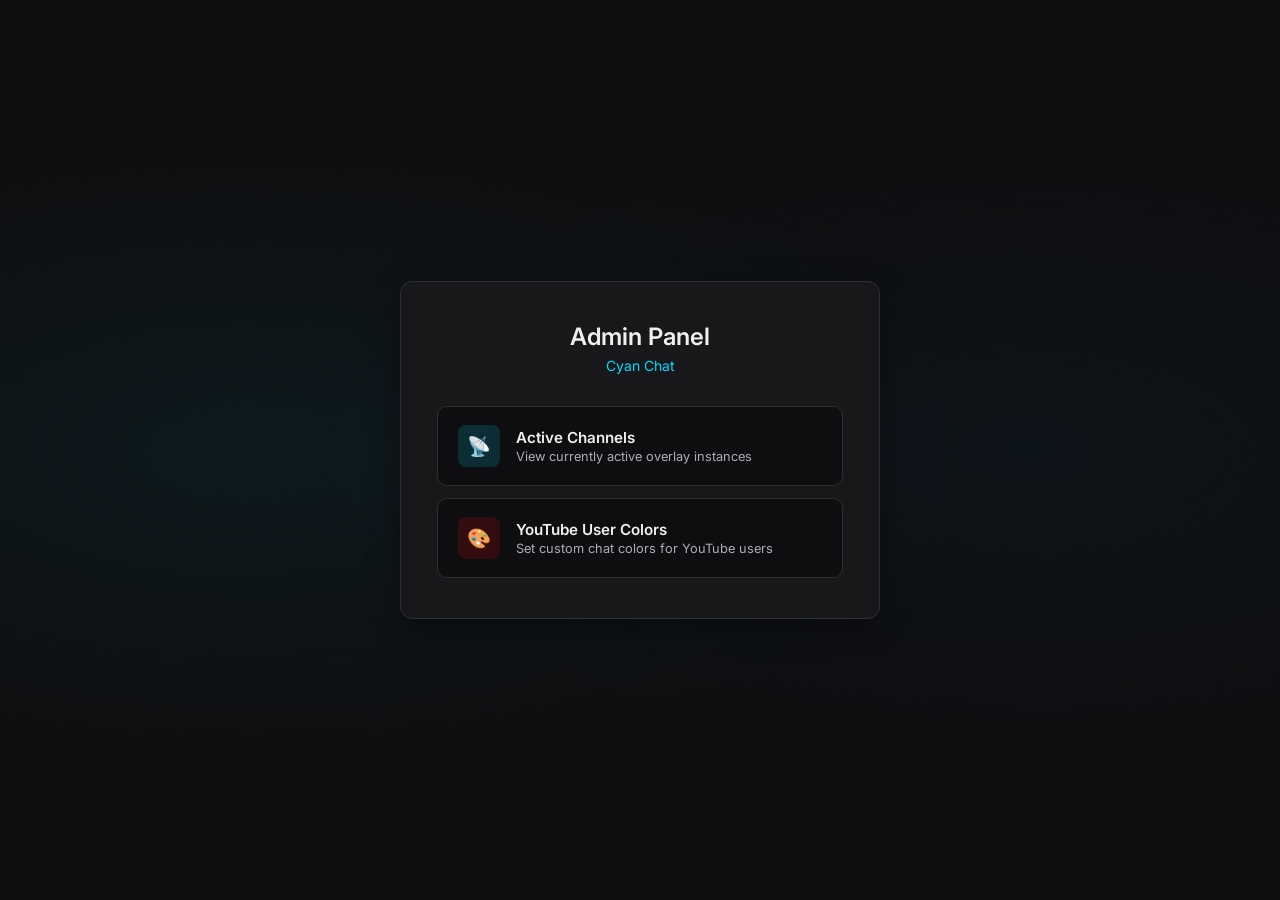
<file: admin-hub.html>
<!DOCTYPE html>
<html lang="en" style="color-scheme: dark;">

<head>
    <meta charset="UTF-8">
    <meta name="viewport" content="width=device-width, initial-scale=1.0">
    <title>Admin - Cyan Chat</title>
    <link rel="icon" type="image/webp" href="https://meow.catt.ing/r/8G9soV.webp?compress=false">
    <link href="https://fonts.googleapis.com/css2?family=Inter:wght@300;400;500;600;700&display=swap" rel="stylesheet">
    <style>
        *,
        *::before,
        *::after {
            box-sizing: border-box;
            margin: 0;
            padding: 0;
        }

        body {
            font-family: 'Inter', -apple-system, BlinkMacSystemFont, sans-serif;
            background-color: #0e0e10;
            color: #efeff1;
            min-height: 100vh;
            display: flex;
            justify-content: center;
            align-items: center;
            padding: 32px 16px;
            background-image:
                radial-gradient(ellipse at 20% 50%, rgba(0, 217, 255, 0.06) 0%, transparent 50%),
                radial-gradient(ellipse at 80% 50%, rgba(0, 170, 255, 0.04) 0%, transparent 50%);
        }

        .container {
            background: #18181b;
            border: 1px solid #2f2f35;
            border-radius: 12px;
            padding: 40px 36px;
            width: 100%;
            max-width: 480px;
            box-shadow: 0 8px 32px rgba(0, 0, 0, 0.4);
        }

        h1 {
            font-size: 1.5rem;
            font-weight: 600;
            color: #efeff1;
            text-align: center;
            margin-bottom: 6px;
        }

        .subtitle {
            text-align: center;
            color: #adadb8;
            font-size: 0.875rem;
            margin-bottom: 32px;
        }

        .brand {
            color: #00d9ff;
        }

        .nav-grid {
            display: flex;
            flex-direction: column;
            gap: 12px;
        }

        .nav-card {
            display: flex;
            align-items: center;
            gap: 16px;
            padding: 18px 20px;
            background: #0e0e10;
            border: 1px solid #2f2f35;
            border-radius: 10px;
            text-decoration: none;
            color: #efeff1;
            transition: border-color 0.2s, background 0.2s, transform 0.1s;
        }

        .nav-card:hover {
            border-color: #00d9ff;
            background: #1f1f23;
        }

        .nav-card:active {
            transform: scale(0.99);
        }

        .nav-icon {
            width: 42px;
            height: 42px;
            border-radius: 8px;
            display: flex;
            align-items: center;
            justify-content: center;
            font-size: 1.2rem;
            flex-shrink: 0;
        }

        .nav-icon.channels {
            background: rgba(0, 217, 255, 0.15);
            color: #00d9ff;
        }

        .nav-icon.ytcolors {
            background: rgba(255, 0, 0, 0.15);
            color: #ff4444;
        }

        .nav-text h2 {
            font-size: 0.95rem;
            font-weight: 600;
            margin-bottom: 2px;
        }

        .nav-text p {
            font-size: 0.8rem;
            color: #adadb8;
        }
    </style>
</head>

<body>
    <div class="container">
        <h1>Admin Panel</h1>
        <p class="subtitle"><span class="brand">Cyan Chat</span></p>

        <div class="nav-grid">
            <a href="/admin/active" class="nav-card" data-page="active">
                <div class="nav-icon channels">📡</div>
                <div class="nav-text">
                    <h2>Active Channels</h2>
                    <p>View currently active overlay instances</p>
                </div>
            </a>
            <a href="/admin/yt-colors" class="nav-card" data-page="yt-colors">
                <div class="nav-icon ytcolors">🎨</div>
                <div class="nav-text">
                    <h2>YouTube User Colors</h2>
                    <p>Set custom chat colors for YouTube users</p>
                </div>
            </a>
        </div>
    </div>

    <script>
        // Store password and forward to sub-pages via form POST
        var password = "{{.Password}}";

        document.querySelectorAll('.nav-card').forEach(function (card) {
            card.addEventListener('click', function (e) {
                e.preventDefault();
                var href = this.getAttribute('href');
                var form = document.createElement('form');
                form.method = 'POST';
                form.action = href;
                var input = document.createElement('input');
                input.type = 'hidden';
                input.name = 'password';
                input.value = password;
                form.appendChild(input);
                document.body.appendChild(form);
                form.submit();
            });
        });
    </script>
</body>

</html>
</file>
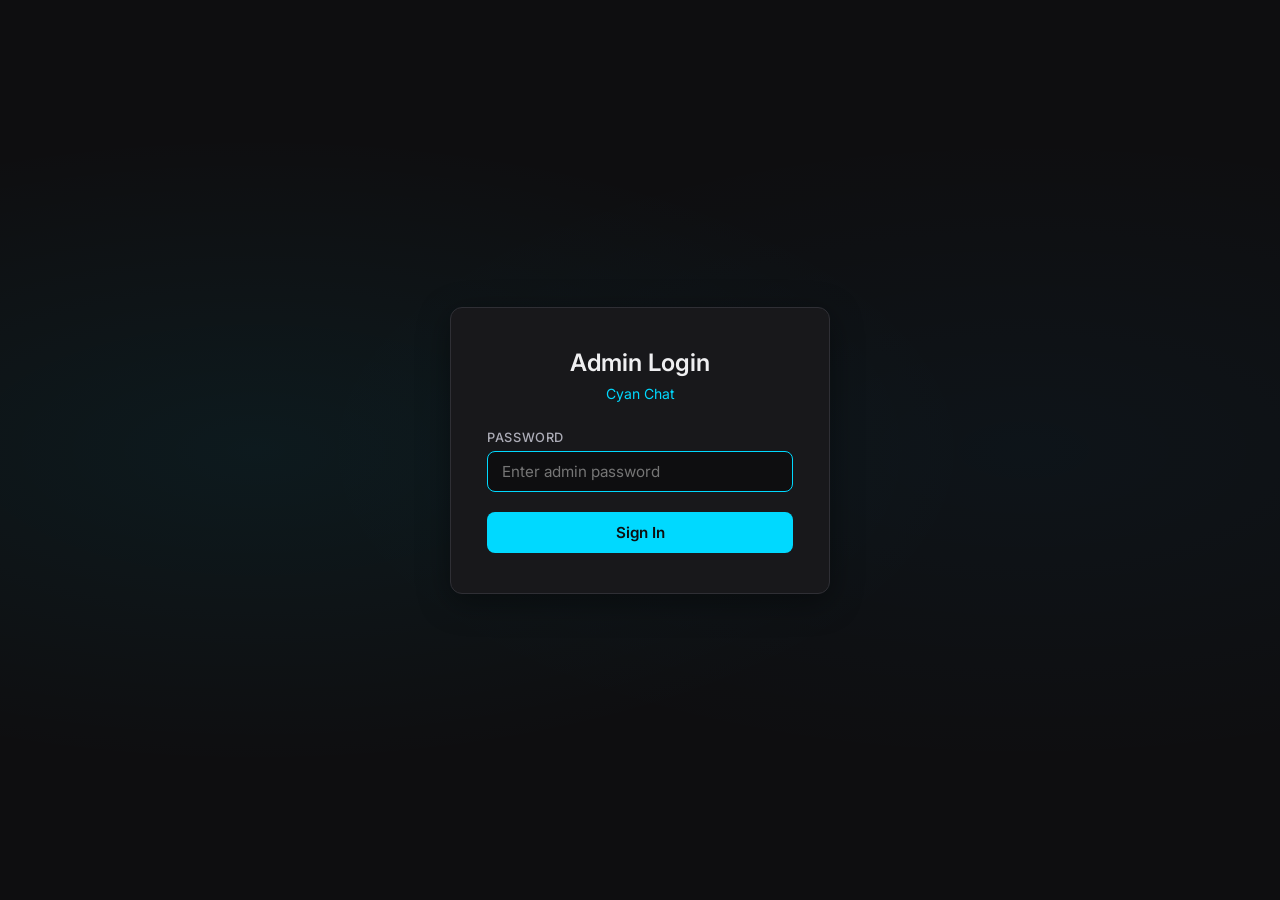
<file: login.html>
<!DOCTYPE html>
<html lang="en" style="color-scheme: dark;">

<head>
    <meta charset="UTF-8">
    <meta name="viewport" content="width=device-width, initial-scale=1.0">
    <title>Admin Login - Cyan Chat</title>
    <link rel="icon" type="image/webp" href="https://meow.catt.ing/r/8G9soV.webp?compress=false">
    <link href="https://fonts.googleapis.com/css2?family=Inter:wght@300;400;500;600;700&display=swap" rel="stylesheet">
    <style>
        *,
        *::before,
        *::after {
            box-sizing: border-box;
            margin: 0;
            padding: 0;
        }

        body {
            font-family: 'Inter', -apple-system, BlinkMacSystemFont, sans-serif;
            background-color: #0e0e10;
            color: #efeff1;
            min-height: 100vh;
            display: flex;
            justify-content: center;
            align-items: center;
            background-image:
                radial-gradient(ellipse at 20% 50%, rgba(0, 217, 255, 0.06) 0%, transparent 50%),
                radial-gradient(ellipse at 80% 50%, rgba(0, 170, 255, 0.04) 0%, transparent 50%);
        }

        .login-card {
            background: #18181b;
            border: 1px solid #2f2f35;
            border-radius: 12px;
            padding: 40px 36px;
            width: 100%;
            max-width: 380px;
            box-shadow: 0 8px 32px rgba(0, 0, 0, 0.4);
        }

        .login-card h1 {
            font-size: 1.5rem;
            font-weight: 600;
            color: #efeff1;
            text-align: center;
            margin-bottom: 8px;
        }

        .login-card .subtitle {
            text-align: center;
            color: #adadb8;
            font-size: 0.875rem;
            margin-bottom: 28px;
        }

        .login-card .brand {
            color: #00d9ff;
        }

        .form-group {
            margin-bottom: 20px;
        }

        .form-group label {
            display: block;
            font-size: 0.8rem;
            font-weight: 500;
            color: #adadb8;
            margin-bottom: 6px;
            text-transform: uppercase;
            letter-spacing: 0.05em;
        }

        .form-group input[type="password"] {
            width: 100%;
            padding: 10px 14px;
            background: #0e0e10;
            border: 1px solid #2f2f35;
            border-radius: 8px;
            color: #efeff1;
            font-size: 0.95rem;
            font-family: inherit;
            transition: border-color 0.2s;
            outline: none;
        }

        .form-group input[type="password"]:focus {
            border-color: #00d9ff;
        }

        .btn-primary {
            width: 100%;
            padding: 11px;
            background: #00d9ff;
            color: #0e0e10;
            border: none;
            border-radius: 8px;
            font-size: 0.95rem;
            font-weight: 600;
            font-family: inherit;
            cursor: pointer;
            transition: background 0.2s, transform 0.1s;
        }

        .btn-primary:hover {
            background: #33e1ff;
        }

        .btn-primary:active {
            transform: scale(0.98);
        }
    </style>
</head>

<body>
    <div class="login-card">
        <h1>Admin Login</h1>
        <p class="subtitle"><span class="brand">Cyan Chat</span></p>
        <form method="POST">
            <div class="form-group">
                <label for="password">Password</label>
                <input type="password" name="password" id="password" placeholder="Enter admin password" required
                    autofocus>
            </div>
            <button type="submit" class="btn-primary">Sign In</button>
        </form>
    </div>
</body>

</html>
</file>
